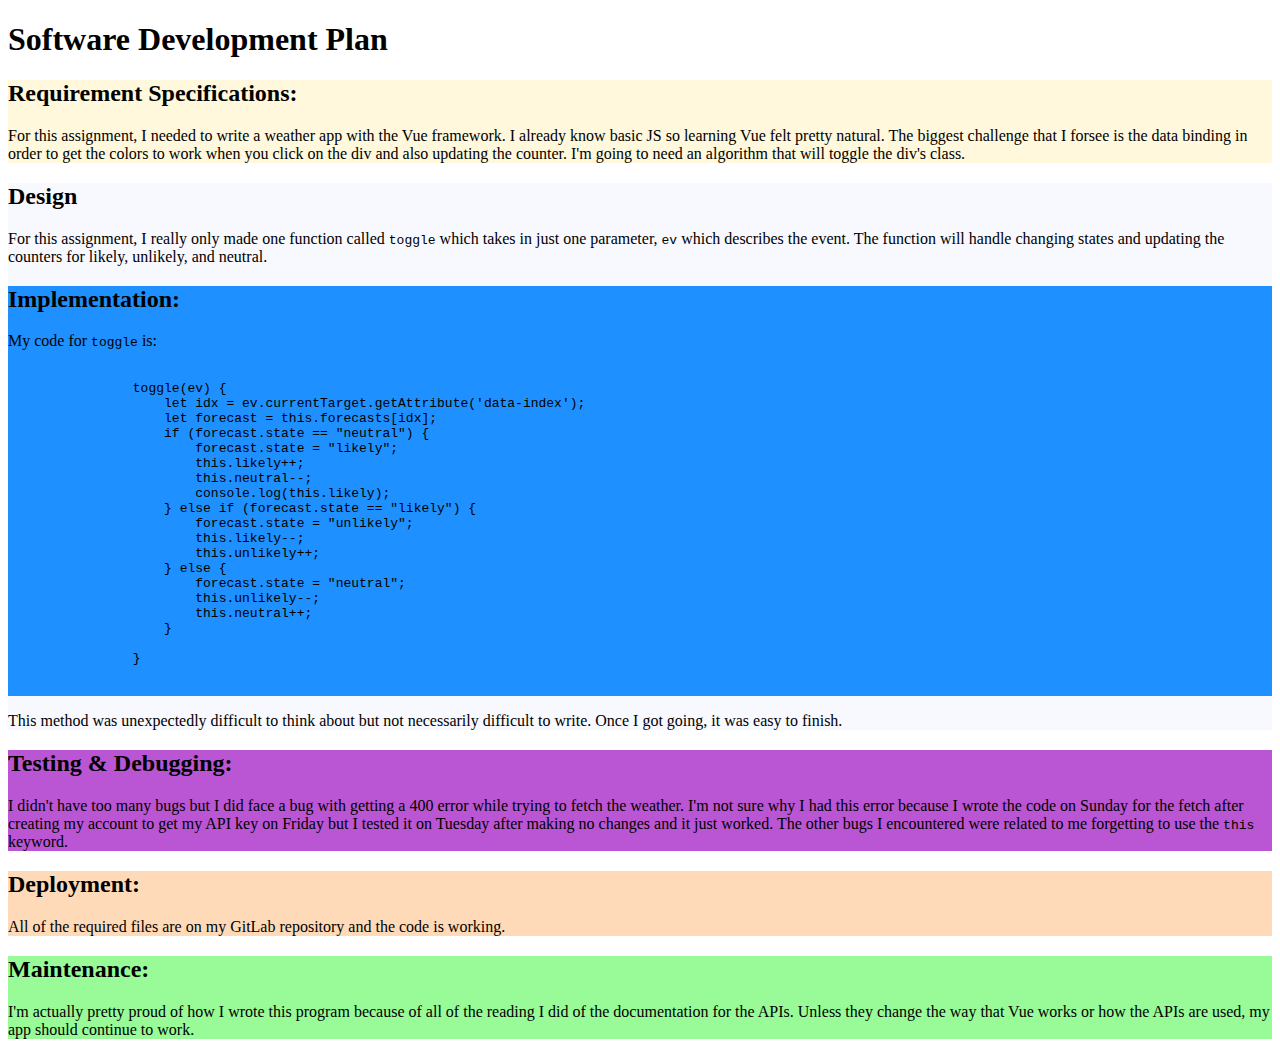
<file: plan.html>
<!DOCTYPE html>
<html lang="en">
	<head>
		<meta charset="utf-8">
		<title>SDP</title>
		<link rel="stylesheet" href="style.css">
</head>
<body style="color: black;">
<h1>Software Development Plan</h1>
<div style="background-color:Cornsilk">
<h2>Requirement Specifications:</h2>
<p>For this assignment, I needed to write a weather app with the Vue framework. I already know basic JS so learning Vue felt pretty natural. The biggest challenge that I forsee is the data binding in order to get the colors to work when you click on the div and also updating the counter. I'm going to need an algorithm that will toggle the div's class.</p>
</div>
<div style="background-color:GhostWhite">
<h2>Design</h2>
<p>For this assignment, I really only made one function called <code>toggle</code> which takes in just one parameter, <code>ev</code> which describes the event. The function will handle changing states and updating the counters for likely, unlikely, and neutral.</p>
<div style="background-color:DodgerBlue">
<h2>Implementation:</h2>
<p>My code for <code>toggle</code> is:</p>
		<div class="box">
		  <pre>
			<code>
                toggle(ev) {
                    let idx = ev.currentTarget.getAttribute('data-index');
                    let forecast = this.forecasts[idx];
                    if (forecast.state == "neutral") {
                        forecast.state = "likely";
                        this.likely++;
                        this.neutral--;
                        console.log(this.likely);
                    } else if (forecast.state == "likely") {
                        forecast.state = "unlikely";
                        this.likely--;
                        this.unlikely++;
                    } else {
                        forecast.state = "neutral";
                        this.unlikely--;
                        this.neutral++;
                    }

                }
        	</code>
            </pre>
        </div>
        </div>
        <p>This method was unexpectedly difficult to think about but not necessarily difficult to write. Once I got going, it was easy to finish.</p>
</div>
<div style="background-color:MediumOrchid">
<h2>Testing & Debugging:</h2>
<p>I didn't have too many bugs but I did face a bug with getting a 400 error while trying to fetch the weather. I'm not sure why I had this error because I wrote the code on Sunday for the fetch after creating my account to get my API key on Friday but I tested it on Tuesday after making no changes and it just worked. The other bugs I encountered were related to me forgetting to use the <code>this</code> keyword.</p>
</div>
<div style="background-color:PeachPuff">
<h2>Deployment:</h2>
<p>All of the required files are on my GitLab repository and the code is working.</p>
</div>
<div style="background-color:PaleGreen">
<h2>Maintenance:</h2>
<p>I'm actually pretty proud of how I wrote this program because of all of the reading I did of the documentation for the APIs. Unless they change the way that Vue works or how the APIs are used, my app should continue to work.</p>
</div>
</body>
</html>
</file>
<file: style.css>
.expression {
    background-color: rgba(0, 0, 0, .25);
    border-radius: 5px;
    border-style: 1px solid;
    border-color: #404040;
    padding: 3px;
    padding-bottom: 0px;
    font-family: monospace
}

.neutral {
	border-color: rgb(0,0,0);
	background:   rgb(75,75,75);
	box-shadow:   1px 1px 2px rgba(200,200,0,0.4);
}

.likely {
	border-color: rgb(0,255,0);
	background:   rgb(0, 100, 0);
	box-shadow:   1px 1px 2px rgba(0,200,0,0.4);	
}

.unlikely {
	border-color: rgb(255,0,0);
	background:   rgb(220, 20, 60);
	box-shadow:   1px 1px 2px rgba(200,0,0,0.4);
}

nav > ol {
    display: flex;
}

nav > ol > li {
    flex: 1;
}

.disabled {
    color: grey;
    text-decoration: underline;
}

.close, button {
    margin-left: 0.5em;
    margin-right: 0.5em;
}

.stuff-box {
	border-radius: 10px;
	border-style: solid;
	border-width: 2px;
	color: white;
	cursor: pointer;
	font-family: 'helvetica neue', helvetica, sans-serif;
	letter-spacing: 1px;
	margin: 10px;
	padding: 3px 10px;
	text-align: center;
	text-shadow: 1px 1px 2px black;
}

.red, .subtraction {
	border-color: rgb(255,0,0);
	background:   rgb(180,60,60);
	box-shadow:   1px 1px 2px rgba(200,0,0,0.4);
}

.green, .addition {
	border-color: rgb(0,255,0);
	background:   rgb(60,180,60);
	box-shadow:   1px 1px 2px rgba(0,200,0,0.4);
}

.blue, .multiplication {
	border-color: rgb(0,0,255);
	background:   rgb(60,60,180);
	box-shadow:   1px 1px 2px rgba(0,0,200,0.4);
}

.cyan, .exponentiation {
	border-color: rgb(0,255,255);
	background:   rgb(60, 180,180);
	box-shadow:   1px 1px 2px rgba(0,200,200,0.4);
}

.magenta, .remainder {
	border-color: rgb(255,0,255);
	background:   rgb(180,60,180);
	box-shadow:   1px 1px 2px rgba(200,0,200,0.4);
}

.yellow, .division {
	border-color: rgb(255,255,0);
	background:   rgb(180,180,60);
	box-shadow:   1px 1px 2px rgba(200,200,0,0.4);
}

.white {
	border-color: rgb(255,255,255);
	background:   rgb(180,180,180);
	box-shadow:   1px 1px 2px rgba(200,200,0,0.4);
}

.black {
	border-color: rgb(0,0,0);
	background:   rgb(75,75,75);
	box-shadow:   1px 1px 2px rgba(200,200,0,0.4);
}
</file>
